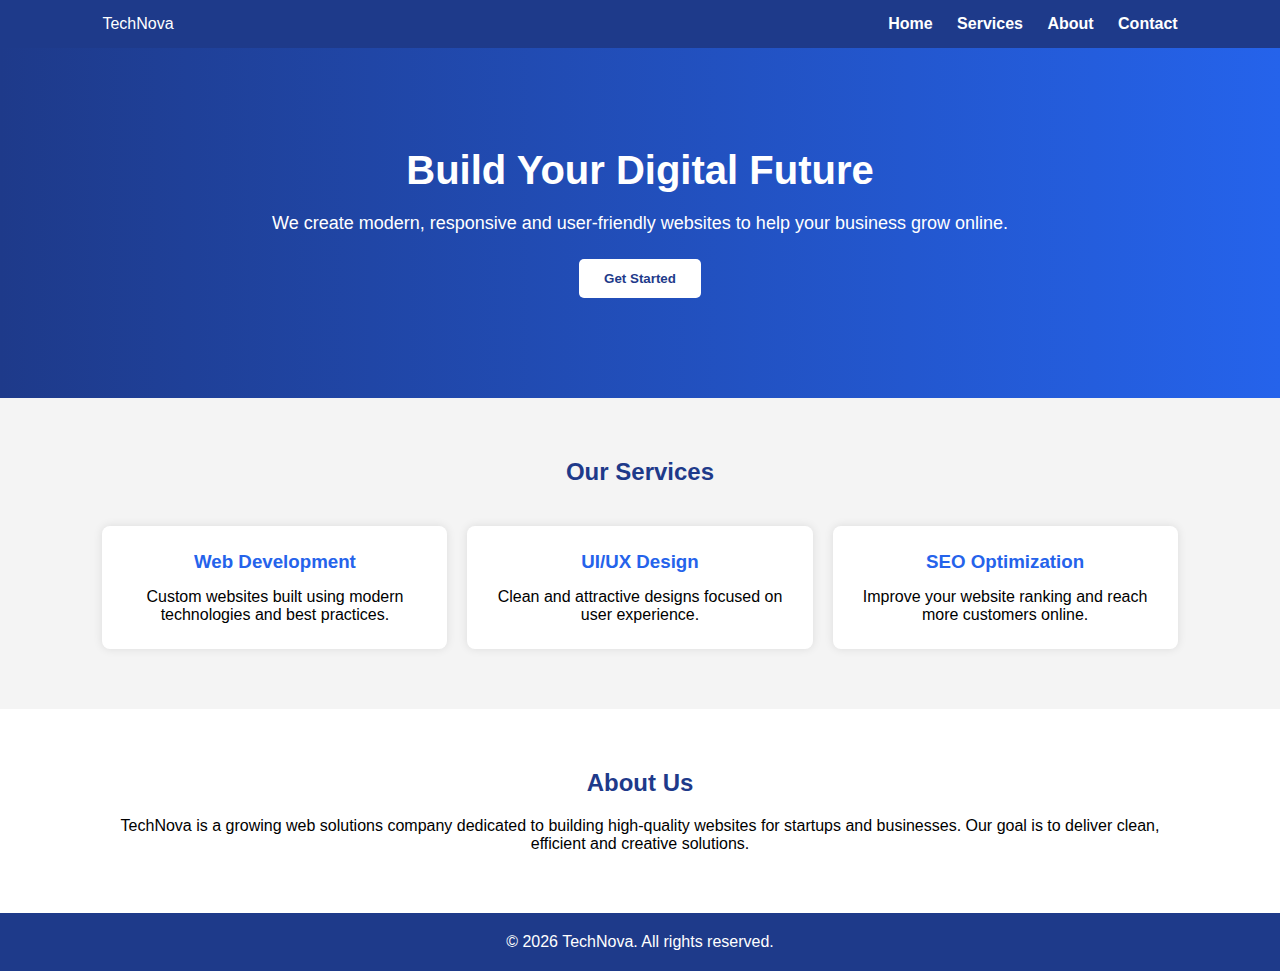
<file: landingPage/index.html>
<!DOCTYPE html>
<html lang="en">
<head>
    <meta charset="UTF-8">
    <title>TechNova Landing Page</title>
    <meta name="viewport" content="width=device-width, initial-scale=1.0">
    <link rel="stylesheet" href="style.css">
</head>
<body>

    <!-- Header -->
    <header>
        <div class="logo">TechNova</div>
        <nav>
            <a href="#">Home</a>
            <a href="#">Services</a>
            <a href="#">About</a>
            <a href="#">Contact</a>
        </nav>
    </header>

    <!-- Hero Section -->
    <section class="hero">
        <div class="hero-text">
            <h1>Build Your Digital Future</h1>
            <p>
                We create modern, responsive and user-friendly websites 
                to help your business grow online.
            </p>
            <button>Get Started</button>
        </div>
    </section>

    <!-- Services Section -->
    <section class="services">
        <h2>Our Services</h2>

        <div class="service-container">
            <div class="card">
                <h3>Web Development</h3>
                <p>Custom websites built using modern technologies and best practices.</p>
            </div>

            <div class="card">
                <h3>UI/UX Design</h3>
                <p>Clean and attractive designs focused on user experience.</p>
            </div>

            <div class="card">
                <h3>SEO Optimization</h3>
                <p>Improve your website ranking and reach more customers online.</p>
            </div>
        </div>
    </section>

    <!-- About Section -->
    <section class="about">
        <div class="about-container">
            <div class="about-text">
                <h2>About Us</h2>
                <p>
                    TechNova is a growing web solutions company dedicated 
                    to building high-quality websites for startups and businesses.
                    Our goal is to deliver clean, efficient and creative solutions.
                </p>
            </div>
        </div>
    </section>

    <!-- Footer -->
    <footer>
        <p>© 2026 TechNova. All rights reserved.</p>
    </footer>

</body>
</html>
</file>
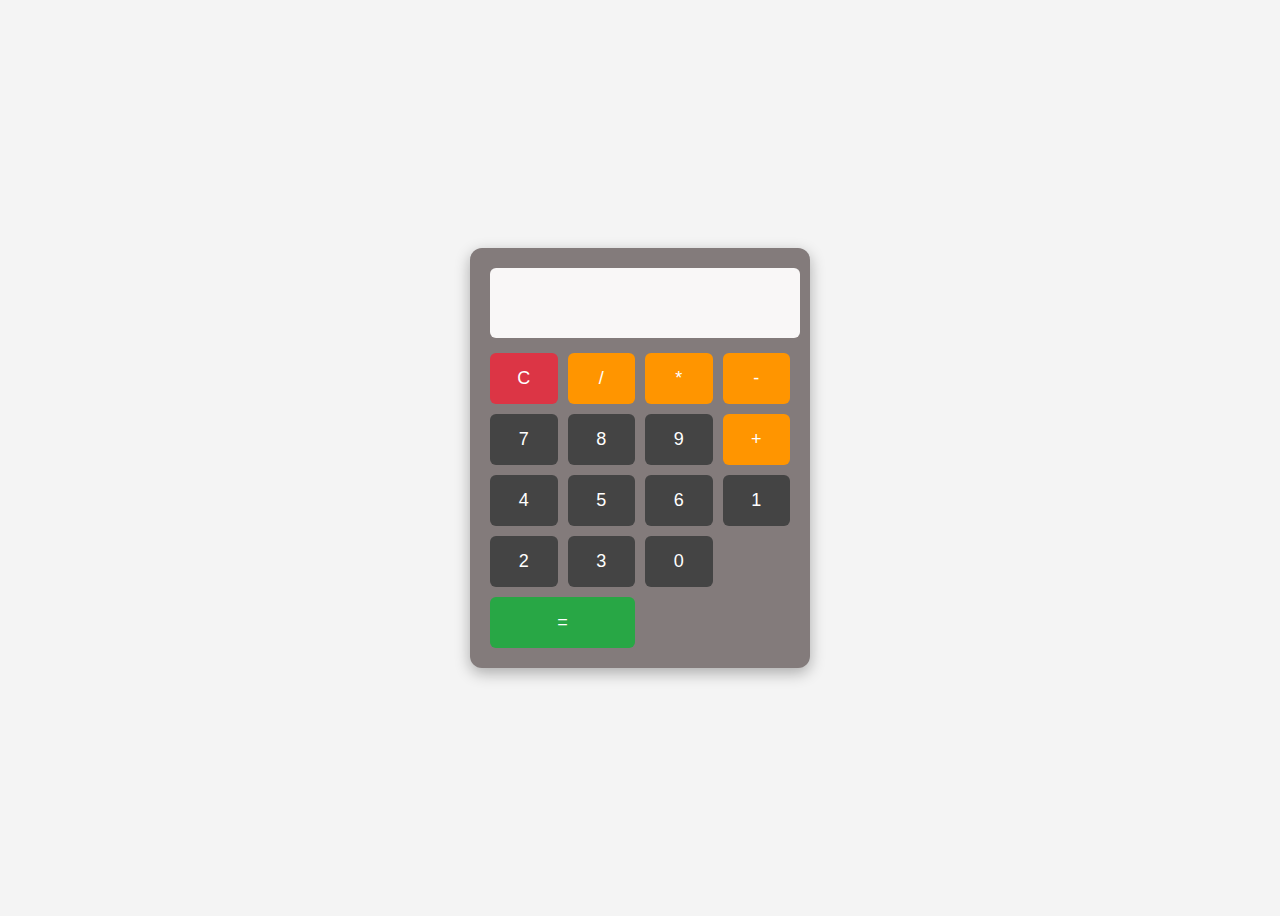
<file: calculator/calci.html>
<!DOCTYPE html>
<html lang="en">
<head>
    <meta charset="UTF-8">
    <title>Simple Calculator</title>
    <link rel="stylesheet" href="./calci.css">
</head>
<body>

    <div class="calculator">
        <input type="text" id="screen" class="display" disabled>

        <div class="buttons">
            <button class="clear">C</button>
            <button class="operator">/</button>
            <button class="operator">*</button>
            <button class="operator">-</button>

            <button>7</button>
            <button>8</button>
            <button>9</button>
            <button class="operator">+</button>

            <button>4</button>
            <button>5</button>
            <button>6</button>
            <button>1</button>

            <button>2</button>
            <button>3</button>
            <button>0</button>
            <button class="equal">=</button>
        </div>
    </div>

    <script src="./calci.js"></script>
</body>
</html>
</file>
<file: landingPage/style.css>
* {
    margin: 0;
    padding: 0;
    box-sizing: border-box;
    font-family: Arial, Helvetica, sans-serif;
}

body {
    background-color: #f4f4f4;
}

/* Header */
header {
    background-color: #1e3a8a;
    color: white;
    padding: 15px 8%;
    display: flex;
    justify-content: space-between;
    align-items: center;
}

header nav a {
    color: white;
    text-decoration: none;
    margin-left: 20px;
    font-weight: bold;
}

header nav a:hover {
    text-decoration: underline;
}

/* Hero Section */
.hero {
    background: linear-gradient(to right, #1e3a8a, #2563eb);
    color: white;
    padding: 100px 8%;
    text-align: center;
}

.hero h1 {
    font-size: 40px;
    margin-bottom: 20px;
}

.hero p {
    font-size: 18px;
    margin-bottom: 25px;
}

.hero button {
    padding: 12px 25px;
    background-color: white;
    color: #1e3a8a;
    border: none;
    border-radius: 5px;
    cursor: pointer;
    font-weight: bold;
}

.hero button:hover {
    background-color: #e0e7ff;
}

/* Services Section */
.services {
    padding: 60px 8%;
    text-align: center;
}

.services h2 {
    margin-bottom: 40px;
    color: #1e3a8a;
}

.service-container {
    display: flex;
    justify-content: space-between;
    gap: 20px;
    flex-wrap: wrap;
}

.card {
    background-color: white;
    padding: 25px;
    flex: 1;
    min-width: 250px;
    border-radius: 8px;
    box-shadow: 0 0 10px rgba(0,0,0,0.1);
}

.card h3 {
    margin-bottom: 15px;
    color: #2563eb;
}

/* About Section */
.about {
    background-color: white;
    padding: 60px 8%;
    text-align: center;
}

.about h2 {
    margin-bottom: 20px;
    color: #1e3a8a;
}

/* Footer */
footer {
    background-color: #1e3a8a;
    color: white;
    text-align: center;
    padding: 20px;
}
</file>
<file: calculator/calci.css>
body {
    background-color: #f4f4f4;
    font-family: Arial, Helvetica, sans-serif;
    display: flex;
    justify-content: center;
    align-items: center;
    height: 100vh;
}

.calculator {
    background: #837b7b;
    padding: 20px;
    border-radius: 12px;
    width: 300px;
    box-shadow: 0 5px 15px rgba(0,0,0,0.3);
}

.display {
    width: 100%;
    height: 60px;
    background: #f9f7f7;
    color: #000000;
    font-size: 24px;
    text-align: right;
    padding: 5px;
    border: none;
    margin-bottom: 15px;
    border-radius: 6px;
}

.buttons {
    display: grid;
    grid-template-columns: repeat(4, 1fr);
    gap: 10px;
}

button {
    padding: 15px;
    font-size: 18px;
    border: none;
    border-radius: 6px;
    cursor: pointer;
    background: #444;
    color: white;
    transition: 0.2s;
}

button:hover {
    background: #666;
}

.operator {
    background: #ff9500;
}

.operator:hover {
    background: #e08900;
}

.equal {
    background: #28a745;
    grid-column: span 2;
}

.equal:hover {
    background: #218838;
}

.clear {
    background: #dc3545;
}

.clear:hover {
    background: #c82333;
}
</file>
